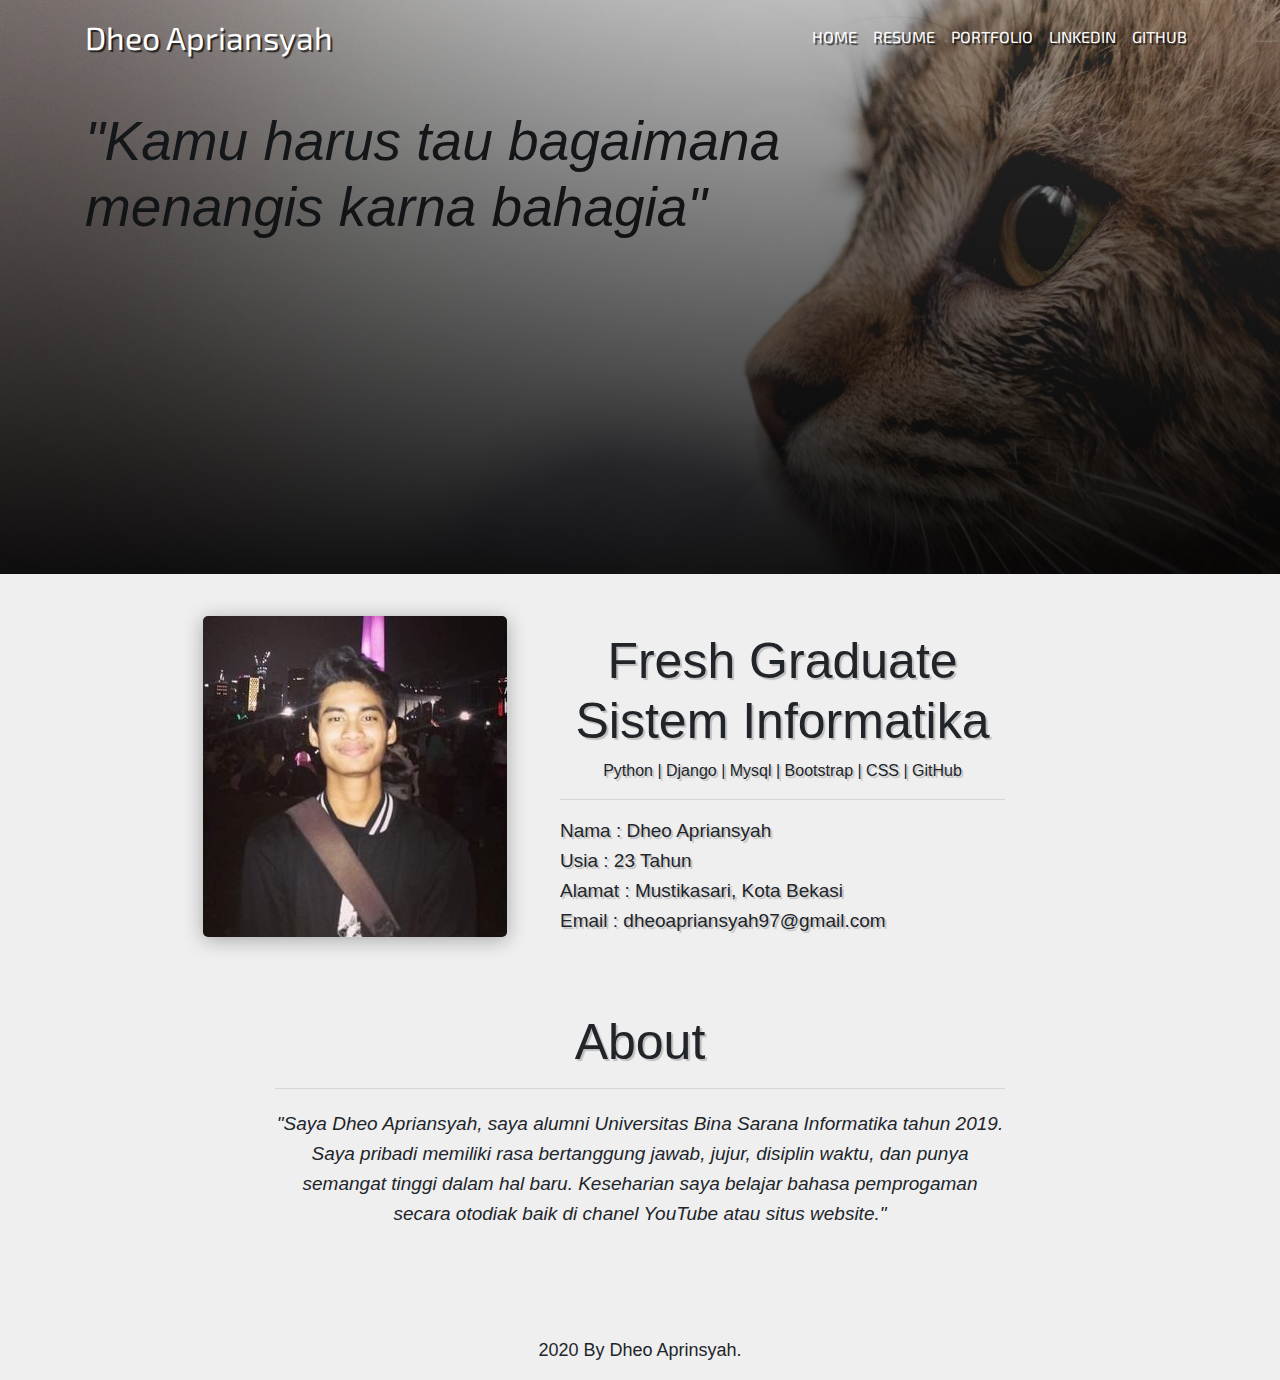
<file: index.html>
<!DOCTYPE html>
<html lang="en">
<head>
    <meta charset="UTF-8">
    <meta name="viewport" content="width=device-width, initial-scale=1.0">
    <link href="https://fonts.googleapis.com/css2?family=Exo+2:wght@500&display=swap" rel="stylesheet">
    <link rel="stylesheet" href="assets/bootstrap/bootstrap.min.css">
    <link rel="stylesheet" href="css/index.css">
    <title>Home | Dheo</title>
</head>
<body>
<!-- Navbar -->
<nav class="navbar navbar-expand-lg navbar-light">
  <div class="container">
    <a class="navbar-brand" href="#">Dheo Apriansyah</a>
    <button class="navbar-toggler" type="button" data-toggle="collapse" data-target="#navbarNavAltMarkup" aria-controls="navbarNavAltMarkup" aria-expanded="false" aria-label="Toggle navigation">
    <span class="navbar-toggler-icon"></span>
    </button>
    <div class="collapse navbar-collapse" id="navbarNavAltMarkup">
      <div class="navbar-nav ml-auto">
        <a class="nav-item nav-link" href="">Home</a>
        <a class="nav-item nav-link" href="resume/index.html">Resume</a>
        <a class="nav-item nav-link" target="_blank" href="https://youtu.be/5anK-vRdY6E">Portfolio</a>
        <a class="nav-item nav-link" target="_blank" href="https://www.linkedin.com/in/dheo-apriansyah-b13100174/">Linkedin</a>
        <a class="nav-item nav-link" target="_blank" href="https://github.com/DheoAp">GitHub</a>
      </div>
    </div>
  </div>    
</nav>
<!-- Akhir Navbar -->

<!-- Jumbotron -->
<div class="jumbotron jumbotron-fluid">
  <div class="container">
    <h1 class="display-4">"Kamu harus tau bagaimana<br>menangis karna bahagia"</h1>
  </div>
</div>
<!-- Akhir Jumbotron -->

<!-- Container -->
<div class="container">

  <!-- Profile -->
  <div class="row profile">
    <div class="col-lg-1"></div>
    <div class="col-lg-4">
      <img class="img-fluid" src="img/profile.jpg" alt="workingspace">
    </div>
    <div class="col-lg-5">
      <h3>Fresh Graduate <br> Sistem Informatika</h3>
      <p class="skill-profile">Python | Django | Mysql | Bootstrap | CSS | GitHub </p>
      <hr>
      <div class="row">      
        <div class="col-lg-10 bio">
          <span>
            Nama    : Dheo Apriansyah<br>
            Usia    : 23 Tahun<br> 
            Alamat  : Mustikasari, Kota Bekasi<br>
            Email   : dheoapriansyah97@gmail.com 
          </span>
        </div>
        <div class="col"></div>        
        
      </div>
    </div>
  </div>
  
  <!-- Akhir Profile -->

  <!-- About -->
  <section class="about">
    <div class="row justify-content-center">
      <div class="col-lg-8">
        <h1>About</h1>
        <hr>
        <h4>"Saya Dheo Apriansyah, saya alumni Universitas Bina Sarana Informatika tahun 2019.
          Saya pribadi memiliki rasa bertanggung jawab, jujur, disiplin waktu, dan punya semangat tinggi dalam hal baru. Keseharian saya belajar bahasa pemprogaman secara otodiak baik di chanel YouTube atau situs website."</h5>
      </div>
    </div>
  </section>
  <!-- Akhir About -->


  <!-- Footer -->
  <div class="row footer">
    <div class="col text-center">
      <p>2020 By Dheo Aprinsyah.</p>
    </div>
  </div>
  <!-- Akhir Footer -->
</div>
<!-- Akhir Container -->


























































</body>
<script src="assets/jquery-3.3.1.min.js"></script>
<script src="assets/popper.min.js"></script>
<script src="assets/bootstrap/bootstrap.min.js"></script>
</html>
</file>
<file: css/index.css>
body{
    background-color: #efeff0;
}
/* Navbar */
.navbar{
    position: relative;
    z-index: 1; /*Agar di depan*/
    font-family: 'Exo 2', sans-serif;
}

.navbar-brand{
    font-size: 32px;
}

/* Jumbotron */
.jumbotron{
    background-image: url(../img/cat.jpg);
    background-size: cover;
    height: 320px;
    position: relative;
}

.jumbotron::after{
    content: '';
    display: block;
    width: 100%;
    height: 100%;
    background-image: linear-gradient(to top, rgba(0,0,0,0.9), rgba(0,0,0,0.1));
    position: absolute;
    bottom: 0;
}

.jumbotron .jumbotron-fluid{
    z-index: 1;
    position: relative;

}

.jumbotron-fluid .display-4{
    margin-top: 50px;
    font-size: 25px;
}

.jumbotron h1{
    font-style: italic;
}

/* Profile */
.profile{
    margin-top: 60px;
    text-align: center;
}
.profile h3{
    margin-top: 25px;
    font-size: 32px;
}

.profile, .skill-profile h3{
    margin-top: 15px;
    font-weight: 200;
    text-shadow: 2px 2px 1px rgba(0, 0, 0, 0.2);
}
.profile img{
    margin-top: 25px;
    border-radius: 5px;
    box-shadow: 0 3px 20px rgba(0, 0, 0, 0.3);
}

/* About */
.about{
    text-align: center;
    margin-top: 75px;
    margin-bottom: 50px;
    
}
.about h1{
    text-shadow: 2px 2px 1px rgba(0, 0, 0, 0.2);
    font-size: 50px;
}
.about h4{
    margin-top: 20px;
    line-height: 30px;
    font-style: italic;
    font-size: 19px;
}
.bio{
    font-size: 19px;
    text-align: center;
    line-height: 30px;
}

/* Footer */
.footer{
    margin-top: 100px;
}

.footer p{
    font-size: 18px;
}




/* DESKTOP Version */
@media (min-width: 992px) { 

    /* Navbar */
    .nav-link, .navbar-brand{
        color: white !important;
        text-shadow: 2px 2px 1px rgba(0, 0, 0, 0.7);
    }
    .nav-link{
        text-transform: uppercase;
    }
    .nav-link:hover{
        background-color: #d2dae2af;
        border-radius: 100px;
    }

    /* Jumbotron */
    .jumbotron{
        margin-top: -180px;
        height: 680px;
    }

    .jumbotron .display-4{
        font-size: 55px;
        margin-top: 150px;
    }

    .profile h3{
        margin-top: 25px;
        font-size: 50px;
    }

    /* Img */
    .profile img{
        margin-top: 10px;
        border-radius: 5px;
        box-shadow: 0 3px 20px rgba(0, 0, 0, 0.3);
    }

    /* Bio */
    .bio{
        text-align: left;
    }


}
</file>
